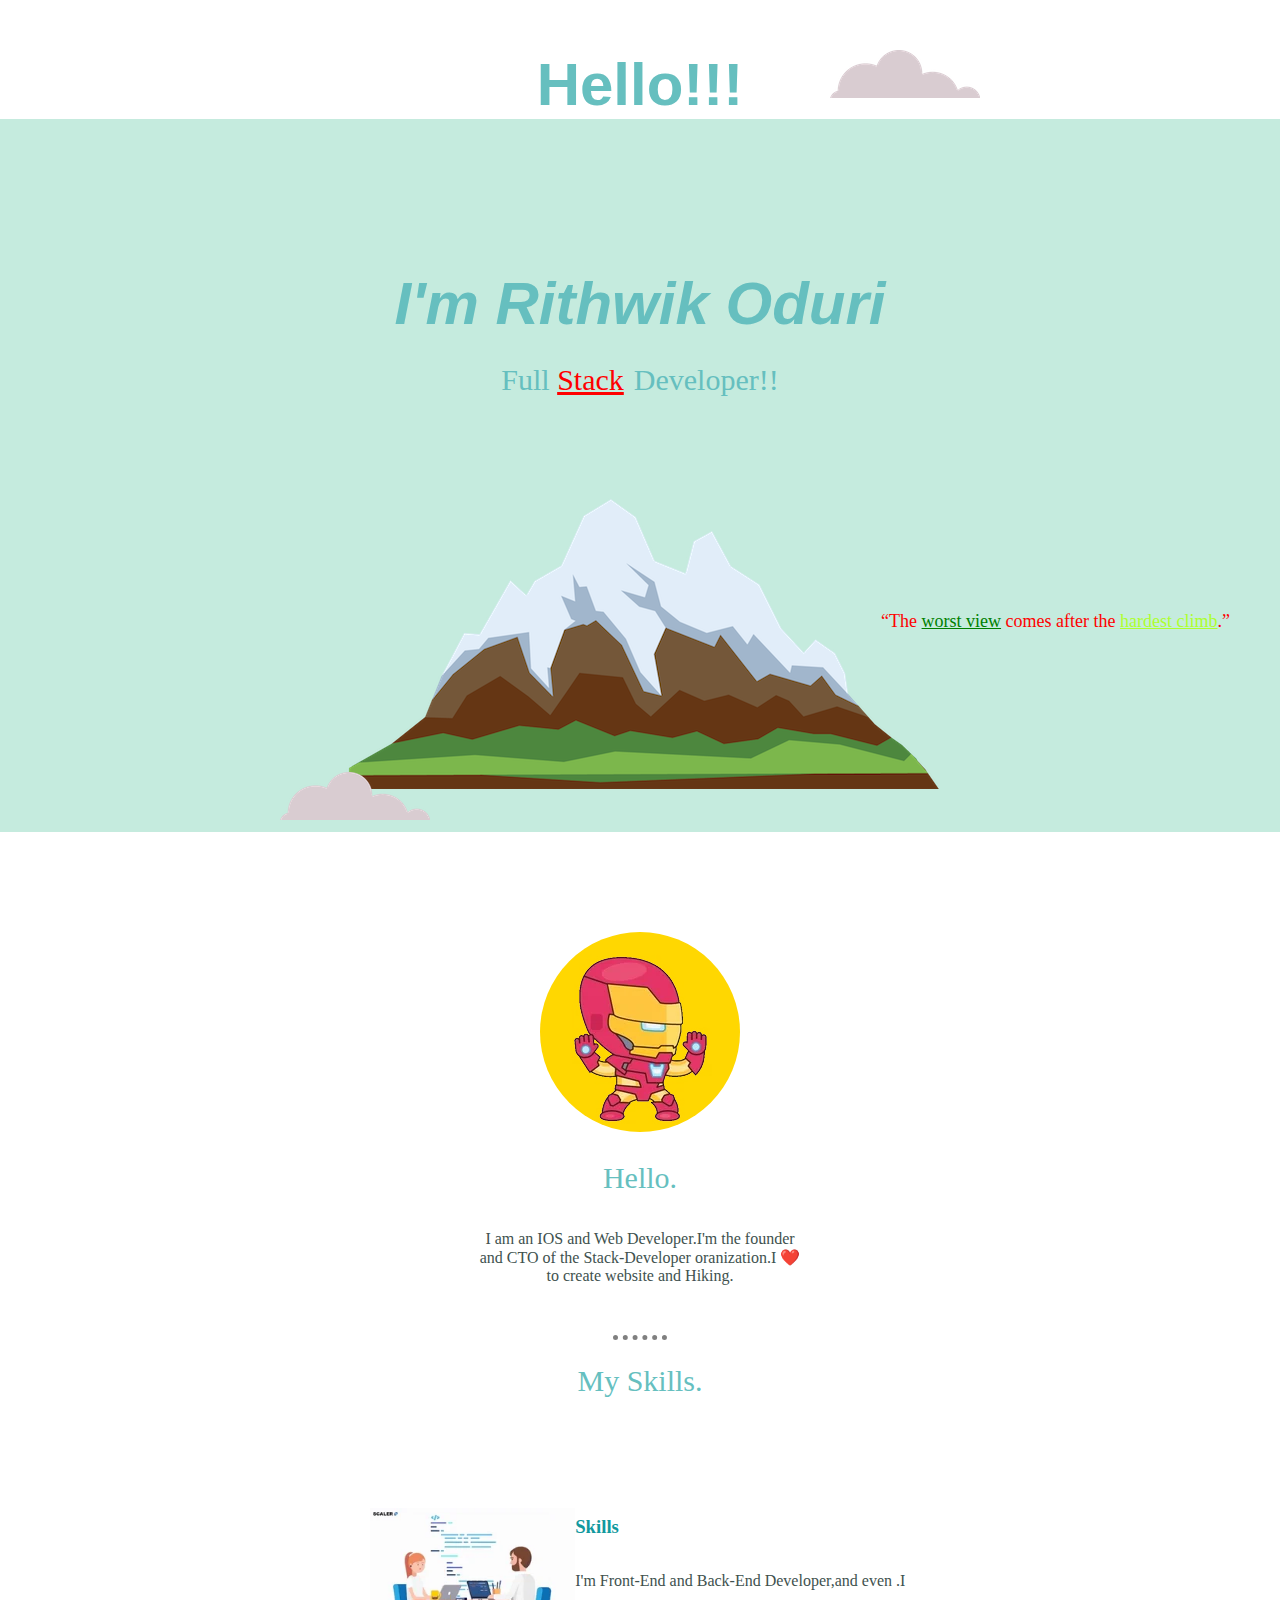
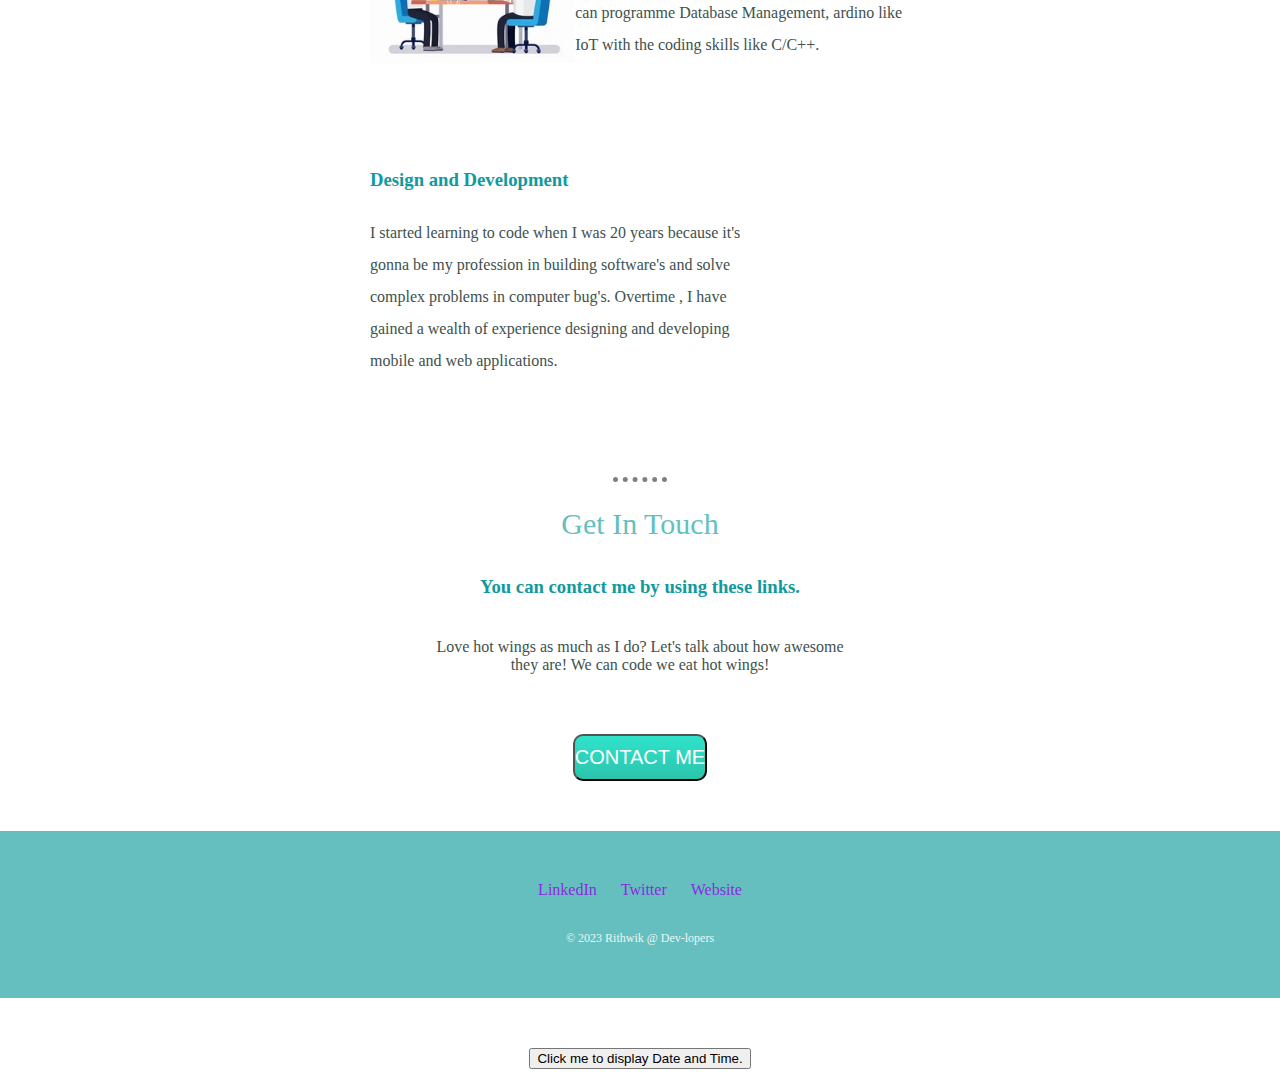
<file: index.html>
<!DOCTYPE html>
<html lang="en">
<head>
    <meta charset="UTF-8">
    <meta http-equiv="X-UA-Compatible" content="IE=edge">
    <meta name="viewport" content="width=device-width, initial-scale=1.0">
    <title>Rithwik's Style Site.</title>
    <link rel="stylesheet" type="text/css" href="index.css">
    <link rel="icon" href="ironman.webp">
</head>

<body>
    <h1>Hello!!!</h1>
    <div class="top-container">
        <img class="top-cloud" src="cloud.png" alt="There is a image about me">
        <h1><em>I'm Rithwik Oduri </em></h1>
       <center><h2>Full <span class="stack">Stack</span>Developer!!</h2></center>
       <img class="bottom-cloud" src="cloud.png">
       <div class="mv">
       <img class="mountain" src="mountain.png">
       </div>
       <div class="quote"><p>“The <span class="quote1">worst view</span> comes after the <span class="quote2">hardest climb</span>.”</p></div>

    </div>
    <div class="middle-container">
        <div class="profile">
          <img class="iron" src="iron-man.webp" alt="There is a image about me.">
          <h2>Hello.</h2>
          <p class="intro">I am an IOS and Web Developer.I'm the founder and CTO of the Stack-Developer oranization.I ❤️ to create website and Hiking.</p>
        </div>
        <hr>
        <div class="skills">
          <h2>My Skills.</h2>
          <div class="skill-row">
            <img class="skill" src="scaler.webp" alt="There is a image about computer.">
            <h3>Skills</h3>
            <p class="code-skill">I'm Front-End and Back-End Developer,and even .I can programme Database Management, ardino like IoT with the coding skills like C/C++.</p>
          </div>
          <div class="skill-row">
            <img class="chillies" src="code.webp" alt="There is a image about chilli.">
            <h3>Design and Development</h3>
            <p>I started learning to code when I was 20 years because it's gonna be my profession in building software's and solve complex problems in computer bug's. Overtime , I have gained a wealth of experience designing and developing mobile and web applications.</p>
          </div>
        </div>
        <hr>
        <div class="contact-me">
          <h2>Get In Touch</h2>
          <h3>You can contact me by using these links.</h3>
          <p class="contact-message">Love hot wings as much as I do? Let's talk about how awesome they are! We can code we eat hot wings!</p>
          <a class="btn" href="mailto:name@email.com"><button class="btn">CONTACT ME</button></a>
        </div>
      </div>
      <div class="bottom-container">
        <a class="footer-link" href="https://www.linkedin.com/">LinkedIn</a>
        <a class="footer-link" href="https://twitter.com/">Twitter</a>
        <a class="footer-link" href="https://www.appbrewery.co/">Website</a>
        <p class="copyright">© 2023 Rithwik @ Dev-lopers</p>
      </div>
<button type="button"
onclick="document.getElementById('demo').innerHTML = Date()">
Click me to display Date and Time.</button>

<p id="demo"></p>

</body>
</html>
</file>
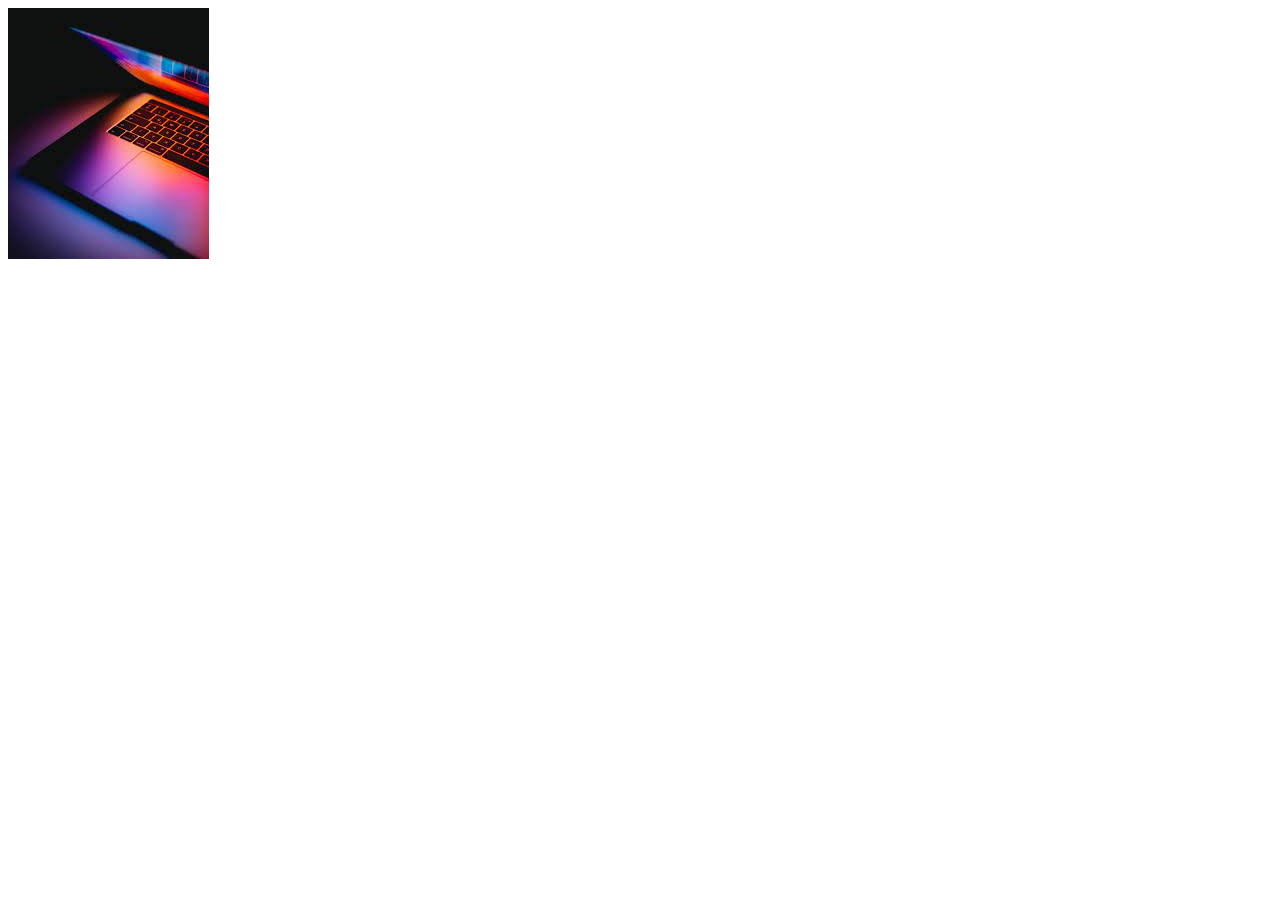
<file: computer.htm>
<!DOCTYPE html>
<html lang="en">
<head>
    <meta charset="UTF-8">
    <meta http-equiv="X-UA-Compatible" content="IE=edge">
    <meta name="viewport" content="width=device-width, initial-scale=1.0">
    <title>
    Images
    </title>
</head>
<body>
    <img src="3.jpg">
</body>
</html>
</file>
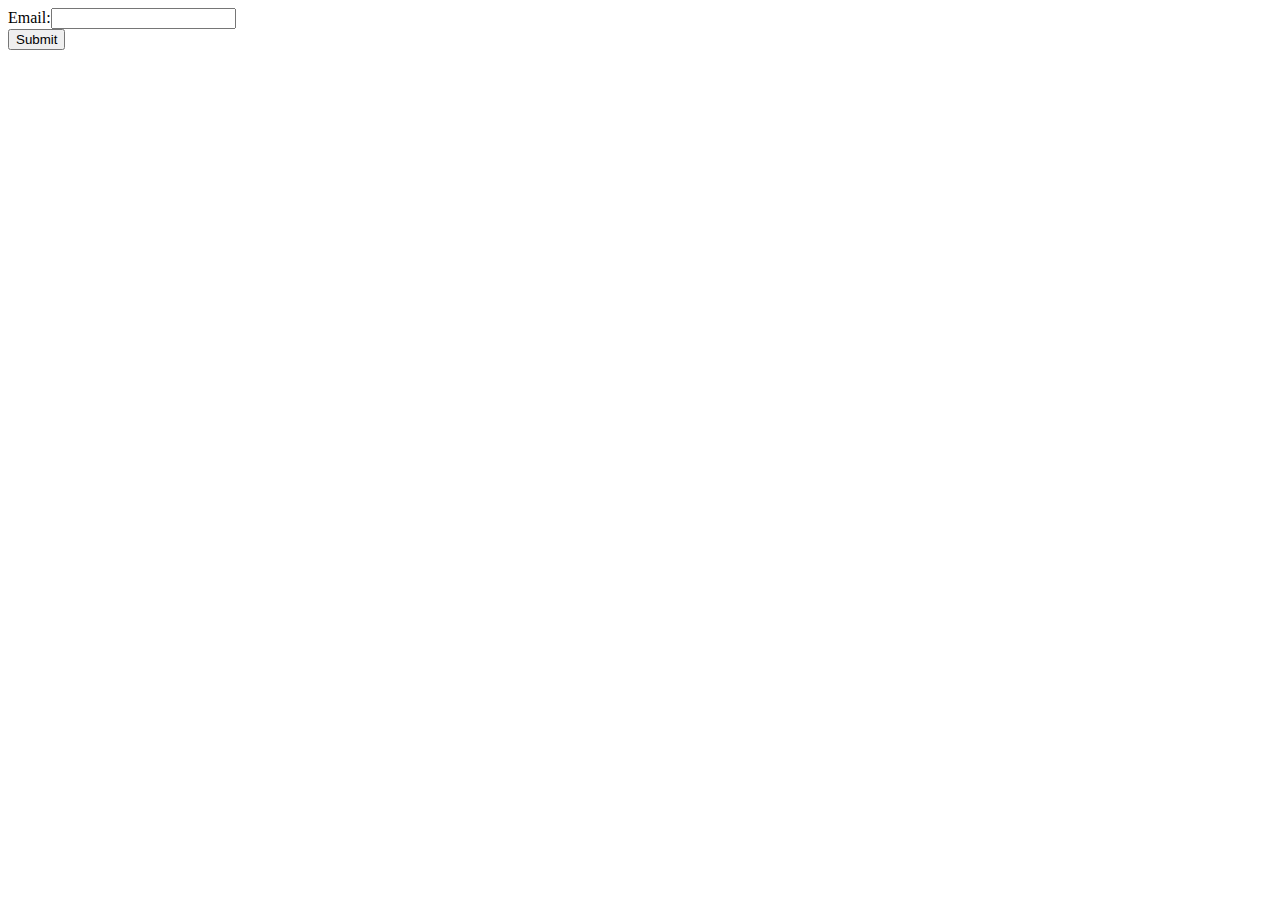
<file: Loginpage.html>
<!DOCTYPE html>
<html lang="en">
<head>
    <meta charset="UTF-8">
    <meta http-equiv="X-UA-Compatible" content="IE=edge">
    <meta name="viewport" content="width=device-width, initial-scale=1.0">
    <title>Forms</title>
    <script>
        function validate Email(){
            var emailID.document.myForm.Email:value;
            atpos=emailID.index of ("@");
            dotpos=emailID.lastIndex of (".");
            if(atpos<1 || (dotpos-atpos<2))
            {
                alert("Please enter correct EmailId")
                document.myForm.Email.value="";
                document.myForm.Email.focus();
                return false;
            }
        }
    </script>
</head>
<body>
    <form name="myForm" onsubmit="return validate Email();">
    Email:<input type="text" value="" name="Email">
    <br>
    <input type="submit">
    <value="submit">
    </form>
    
</body>
</html>
</file>
<file: index.css>
body{
    color: #40514E;
    margin:0;
    text-align: center;
    font-family: Meriweather,serif;
}
h1{
    margin-top:50px;
    margin: 50px auto 0 auto;
    font-size: 60px;/* 16px 90px =16px/90px=562.5*/  /* 1em =16px = 100% =1em*/ 
    font-family:Verdana, Geneva, Tahoma, sans-serif;
    color: #66bfbf;
}
h2{
    font-size: 30px;
    color: #66BFBF;
    font-weight: lighter;
    padding-bottom: 10px;
}
h3{
    color: #11999e;
}
.top-container{
    background-color:rgb(197, 235, 222);
    padding-top: 100px;
/*margin:0px
padding-top 20px;
padding-left: 20px;
padding-right: 20px;
padding-bottom: 20px;
margin-top: 20px;
margin-left: 20px;
margin-right: 20px;
margin-bottom: 20px;
border-left: 20px;
border-right: 20px;
border-bottom: 20px;
border-top: 20px;
margin: 10px;
padding: 20px;
*/

}
/*.div2{
    height: 300px;
    width: 300px;
    margin-left: 500px;
    padding: 20px;
    margin:100px;
}
.div2:hover{
    box-shadow:5px 8px 10px 20px gold;
}
.iron:hover{
    box shadow: 5px 5px 8px blue, 10px 10px 8px red, 15px 15px 8px green
    transform: rotateX(150);
    transform: rotateY(150);
    transform: rotateZ(150);

}*/
.middle-container{
    margin: 100px ;
    
}
.bottom-container{
    position: relative;
    bottom: 50px;
    background-color: #66BFBF;
    padding: 50px 0px 20px;
    
}
.stack{
    text-decoration: underline;
    color: red;
    padding-right: 10px;
}
.cloud{
    position: relative;
    left: 30px;

}
.bottom-cloud{
    position: absolute;
    left: 280px;
    bottom: 80px;
}
.top-cloud{
    position: absolute;
    right: 300px;
    top: 50px;  
}
.footer-link{
    color: blueviolet;
    margin: auto 10px 10px 10px;
}
.btn {
    background: #30e3cb;
    background-image: -webkit-linear-gradient(top, #30e3cb, #2bc4ad);
    background-image: -moz-linear-gradient(top, #30e3cb, #2bc4ad);
    background-image: -ms-linear-gradient(top, #30e3cb, #2bc4ad);
    background-image: -o-linear-gradient(top, #30e3cb, #2bc4ad);
    background-image: linear-gradient(to bottom, #30e3cb, #2bc4ad);
    -webkit-border-radius: 8;
    -moz-border-radius: 8;
    border-radius: 10px;
    font-family: Arial;
    color: #ffffff;
    font-size: 20px;
    padding: 10px 0px;
    text-decoration: none;
  }
  
  .btn:hover {
    background: #3cb0fd;
    background-image: -webkit-linear-gradient(top, #3cb0fd, #3498db);
    background-image: -moz-linear-gradient(top, #3cb0fd, #3498db);
    background-image: -ms-linear-gradient(top, #3cb0fd, #3498db);
    background-image: -o-linear-gradient(top, #3cb0fd, #3498db);
    background-image: linear-gradient(to bottom, #3cb0fd, #3498db);
    text-decoration: none;
  }
.skill-row{
    width: 50%;
    line-height: 2;
    margin: 100px auto 100px auto;
    text-align: left;
}
.chillies{
    width: 30%;
    float: right;
    margin-left: auto auto 0px 0px;
    padding-top: 20px;
}
.skill{
    width: 38%;
    float: left;
    margin-right:auto auto 0px auto;
}
.code-skill{
    clear:bottom;
}
hr{
    border-style: none;
    border-top-style: dotted;
    border-color: grey;
    border-width: 5px;
    width: 5%;
}
.intro{
    width: 30%;
    margin: auto auto 50px auto;
}
.iron{
    border-radius: 100%;
    background-color: gold;
}
.quote{
    text-align: right;
    position: relative;
    bottom: 200px;
    right: 50px;
    color: red;
    font-size: large;
}
.quote1{
    text-decoration: underline;
    color: black;
}
.quote2{
    text-decoration: underline;
    color: black;
}
.iron:hover{
    background-color: red;
}
.contact-message{
    width: 40%;
    margin: 40px auto 60px;
}
a{
    text-decoration: none;
    text-transform:capitalize;
}
a:hover{
    color: #eaf6f6;
}
.copyright{
    color: #eaf6f6;
    font-size: 0.75rem;
    padding: 20px 0px;
}
.quote1{
    color: green;
}
.quote2{
    color: greenyellow;
}
</file>
